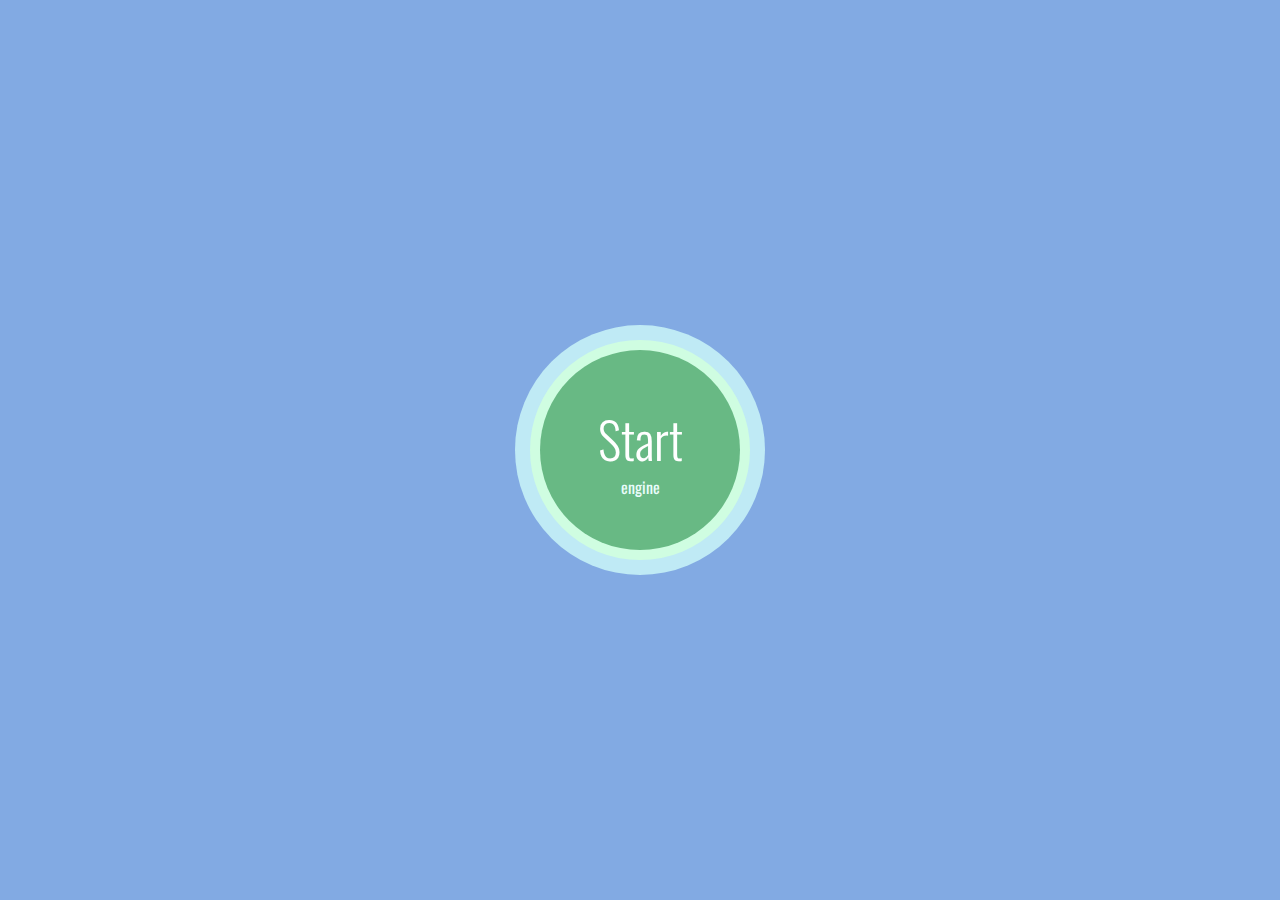
<file: index.html>
<!DOCTYPE html>
    <html lang="en">
    <head>
        <meta charset="UTF-8">
        <meta name="viewport" content="width=device-width, initial-scale=1.0">

        <!--=============== REMIXICONS ===============-->
        

        <!--=============== CSS ===============-->
        <link rel="stylesheet" href="style.css">

        <title>forest</title>
       
    </head>
    <body>
    <section class ="layout">
    <div class="circle2">
    <div class="circle1">
    <a href="home.html">
     <div class="circle">
     <div class="engine">
     <h1>Start</h1>
     <p>engine</p>
     </div>
     </div>
     </a>
    </div>
    </div>
    </section>
    </body>
    </html>
</file>
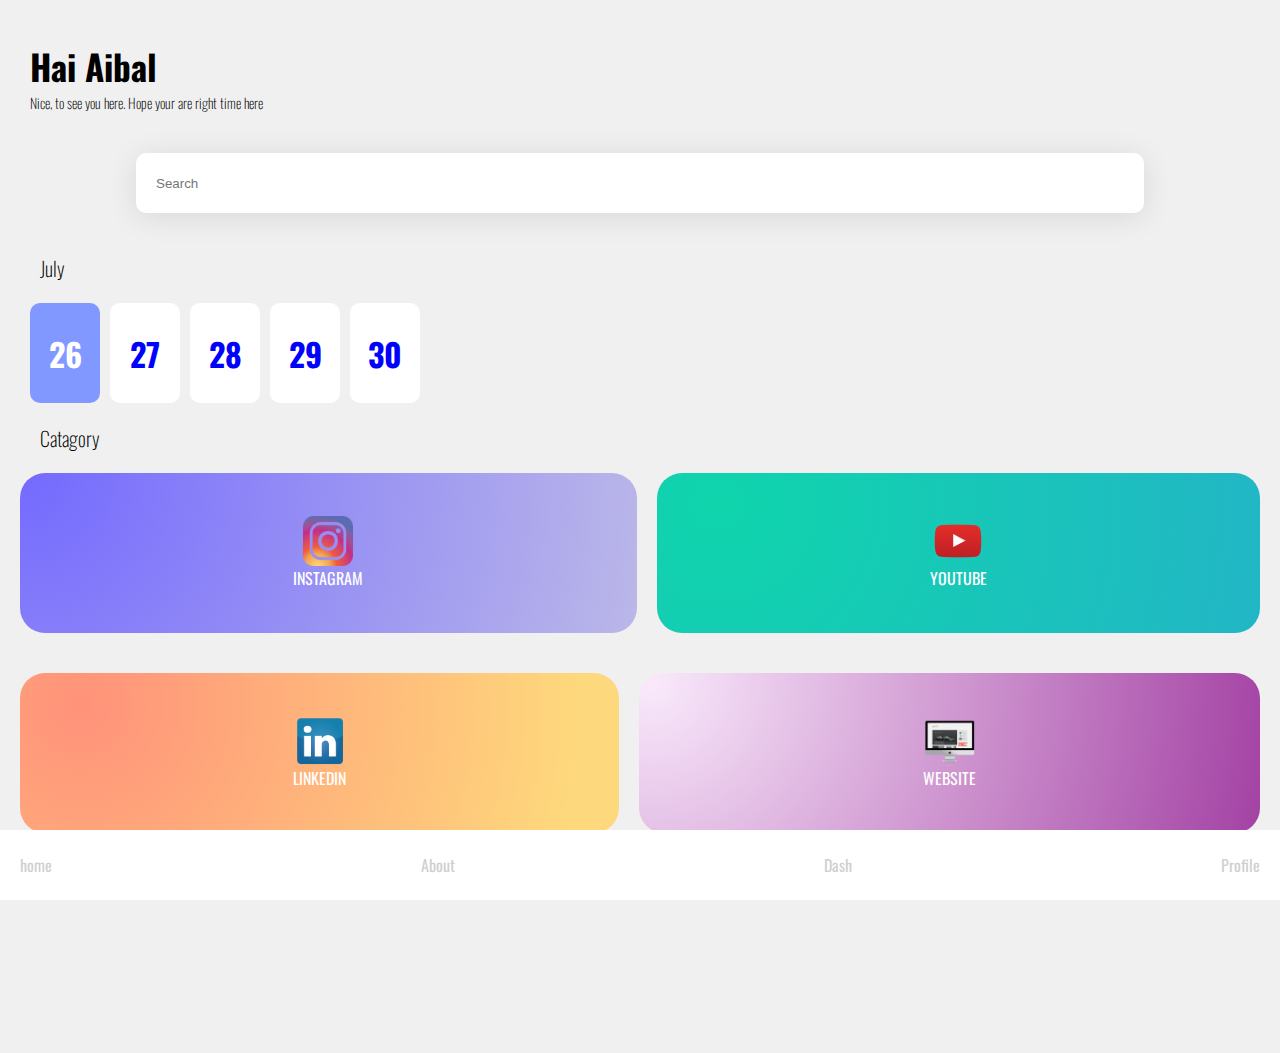
<file: home.html>
<!DOCTYPE html>
    <html lang="en">
    <head>
        <meta charset="UTF-8">
        <meta name="viewport" content="width=device-width, initial-scale=1.0">

        <!--=============== REMIXICONS ===============-->
        

        <!--=============== CSS ===============-->
        <link rel="stylesheet" href="style.css">

        <title>forest</title>
       
    </head>
    <body>
        <section class="navbar">
        <div class="home">home</div>
        <div class="about">About</div>
        <div class="dash">Dash</div>
        <div class="pro">Profile</div>
        
    </section>
    <section class="body">
        <div class="head">
            <h3>Hai Aibal </h3>
            <H4>Nice, to see you here. Hope your are right time here</H4>
        </div>
        <div class=" mid">
            <input placeholder="Search" class="search "type="text">
        </div>
        <div class="cat" id="month">Catagory</div>
            <div class="date">
                
                    <div class="datecard">
                <H1 id="date">
                    
                </H1>
                
            </div>
            
            <div class="datecard">
                <H1 id="date2">
                    
                </H1>
                
            </div>
            
            <div class="datecard">
                <H1 id="date3">
                    
                </H1>
                
            </div>
            
            <div class="datecard">
                <H1 id="date4">
                    
                </H1>
                
            </div>
            
            <div class="datecard">
                <H1 id="date5">
                    
                </H1>
                
            </div>
                
            
        </div>
        
        
        
    <div class="cat">Catagory</div>
    <div class="grid">
    
    <div class="col1 div1"> 
        <img src="insta.png" alt="" height="50x50">
        INSTAGRAM</div>
    
    <div class="col2 div2"><img src="youtube.png" alt="" height="50x50">
     YOUTUBE</div>
    
    
    
    
    
    </div>
   <div class="grid">
   
   <div class="col1 div3"><img src="linkedin.png" alt="" height="50x50">
    LINKEDIN</div>
   
   <div class="col2 div4"><img src="website.png" alt="" height="50x50"> 
   WEBSITE</div>
   
   
   
   
   
   </div>
    
    
    </section>
    
    
    <div
    <div class="aabout">
        
    </div>
    
    </body>
    <script>
var today = new Date();
let month = today.getMonth();
let dd = today.getDate(); 
document.getElementById("date").innerHTML=dd;


       
let tomorrow=  new Date()
tomorrow.setDate(today.getDate() + 1);
let date2=tomorrow.getDate();
document.getElementById("date2").innerHTML=date2;

let tomorrow2=  new Date()
tomorrow2.setDate(today.getDate() + 2);
let date3=tomorrow2.getDate();
document.getElementById("date3").innerHTML=date3;

let tomorrow3=  new Date()
tomorrow3.setDate(today.getDate() + 3);
let date4=tomorrow3.getDate();
document.getElementById("date4").innerHTML=date4;


let tomorrow4=  new Date()
tomorrow4.setDate(today.getDate() + 4);
let date5=tomorrow4.getDate();
document.getElementById("date5").innerHTML=date5;


const monthNames = ["January", "February", "March", "April", "May", "June",
  "July", "August", "September", "October", "November", "December"
];

const d = new Date();
let aa=monthNames[d.getMonth()];
document.getElementById("month").innerHTML=aa;
    </script>
    </html>
</file>
<file: style.css>
@import url('https://fonts.googleapis.com/css2?family=Oswald:wght@200;300;400;600&display=swap');



*{
margin:0;
padding:0;
box-sizing:border-box;
}
body{
font-family: 'Oswald', sans-serif;
-webkit-tap-highlight-color: transparent;
background:#f0f0f0;
}
.layout{
height:100vh;
display:flex;
background:#82AAE3;
justify-content:center;
align-items:center;

}
.circle{
height:200px;
width:200px;
display:flex;
justify-content:center;
text-align:center;
align-items:center;
background:#68B984;
border-radius:100px;
border:2px soild red;

    
    
   



}
.circle:focus{
background:none;
outline:none;
}
.circle h1{

font-size:50px;
font-weight:300;
color:white;
}
.circle1{
height:220px;
width:220px;
display:flex;
justify-content:center;
align-items:center;
border-radius:110px;
background:#CFFDE1;
}
.circle2{
height:250px;
width:250px;
display:flex;
justify-content:center;
align-items:center;
border-radius:125px;
background:#BFEAF5;

}

.engine p{
color:#EAFDFC;


}

a{

text-decoration:none;
}
.body{
height:100%;
width:100%;
}
.appbar{
height:300px;
background:;
display:flex;
justify-content:center;
align-items:center;

}
.circle-q {

height:200px;
width:200px;
display:flex;
justify-content:center;
text-align:center;
align-items:center;
border-radius:100px;
border:2px soild red;
/* From https://css.glass */
background: rgba(255, 255, 255, 0.2);
box-shadow: 0 4px 30px rgba(0, 0, 0, 0.1);
backdrop-filter: blur(5px);
-webkit-backdrop-filter: blur(5px);
border: 1px solid rgba(255, 255, 255, 0.3);

}
.grid{
display: grid;
  grid-template-columns: auto auto ;
  grid-gap: 20px;
  
  padding: 20px;
  height:200px;
  
  
}
.grid div{
display:flex;

justify-content:center;
align-items:center;



}
.grid div{
background-image: radial-gradient( circle farthest-corner at 10% 20%,  rgba(15,213,172,1) 0%, rgba(34,182,198,1) 100.2% );
border-radius:25px;    
color:white;
display:flex;
    flex-direction:column;
    

}
.grid .div1{
    background-image: radial-gradient( circle 939px at 0.7% 2.4%,  rgba(116,106,255,1) 0%, rgba(221,221,221,1) 100.2% );
    display:flex;
    flex-direction:column;
}
.grid .div3{
    background-image: radial-gradient( circle farthest-corner at 10% 20%,  rgba(255,146,122,1) 0%, rgba(254,216,124,1) 90% );
    }
    
    
    .grid .div4{
        background-image: radial-gradient( circle 861px at 1.9% 6.1%,  rgba(249,233,251,1) 0.1%, rgba(131,3,131,1) 100.2% );
    }
.grid .div5{
    background-image: linear-gradient( 109.6deg,  rgba(0,212,231,1) 11.2%, rgba(68,139,222,1) 91.1% );
}

.title-head{
    color:white;
    
}
.navbar{
    display:flex;
    justify-content:space-between;
    align-items:center;
    padding:10px;
    height:70px;
    padding-left:20px;
    padding-right:20px;
   position:fixed;
   width: 100%;
   overflow: auto;
    z-index:100000000;
    color:#cfcfcf;
    background:#ffffff;
    bottom:0;
}
.aabout{
    height:200px;
}
.head{
    
    margin-top:40px;
    margin-left:30px;
    font-size:30px;
    font-weight:200;
}
.head h4{
    font-size:14px;
    font-weight:200;
}
.datecard{
    height: 100px;
    width:70px;
    background:white;
    padding:auto;
    border-radius: 10px;
    display:flex;
    justify-content:center;
    align-items:center;
    margin-left:10px;
    color:blue;
}
.datecard:nth-child(1){
    background:#8098ff;
    color:white;
}
.date{
    margin:20px;
    display:flex;
}
.wrap{
    
    
}
.search{
    height:60px;
    border:0;
    box-shadow: 0 4px 30px rgba(0, 0, 0, 0.1);
    width: 80%;
    border-radius: 10px;
    padding:20px;
}
.mid{
    display:flex;
    justify-content:center;
    align-items:center;
    margin:10px;
    margin-top:40px ;
    margin-bottom: 40px;
}
.cat{
    margin-left:40px;
    font-weight:100;
    font-size:20px;
}
input {
 outline:none;
}
</file>
